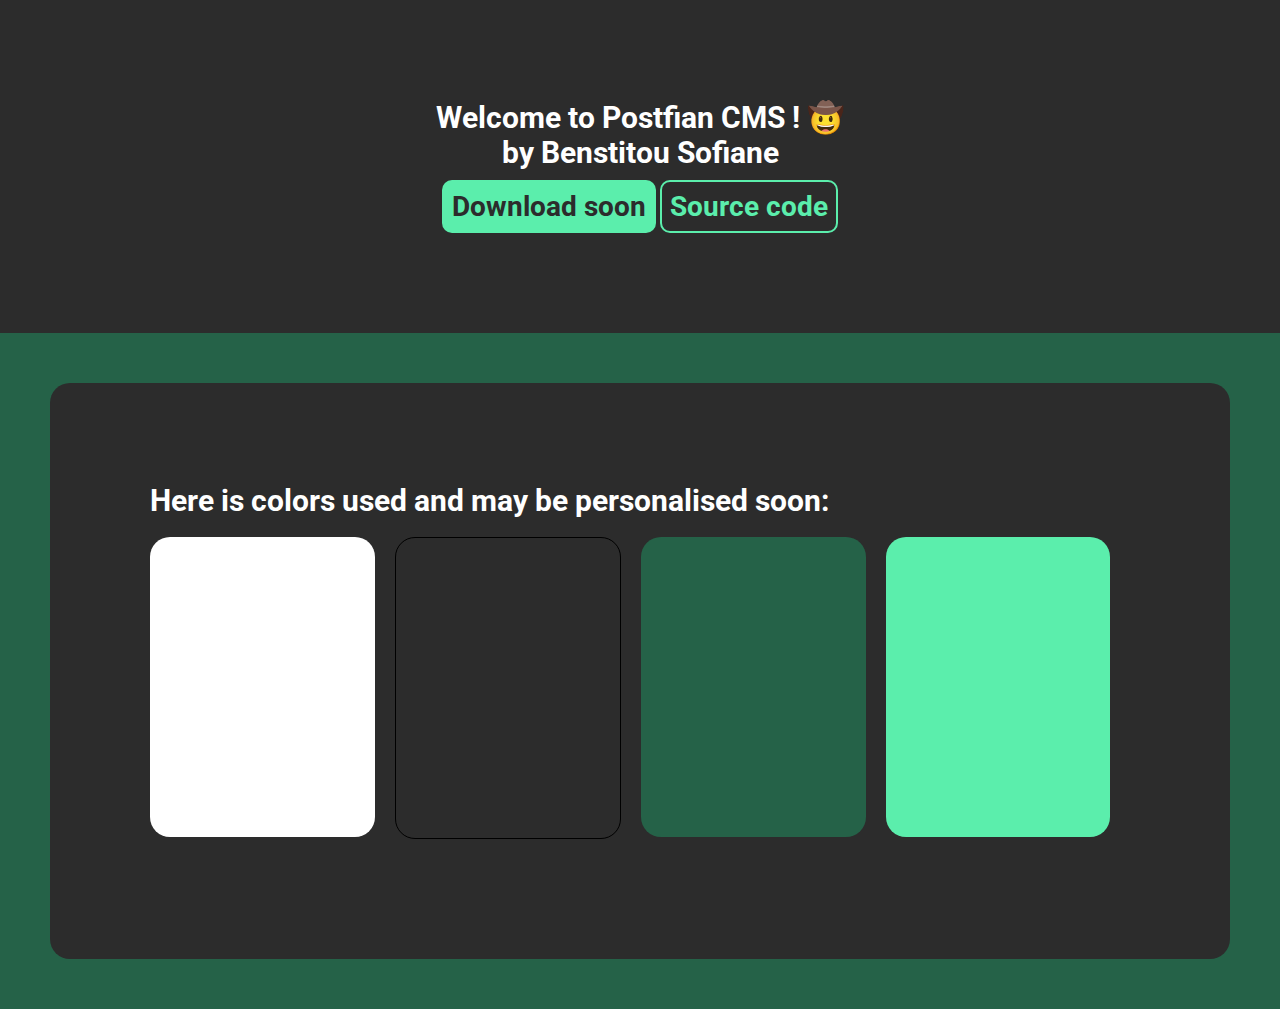
<file: index.html>
<!-- Developed by Benstitou Sofiane -->
<!DOCTYPE html>
<html lang="en">
<head>
    <link rel="stylesheet" href="style.css">
    <meta charset="UTF-8">
    <meta name="viewport" content="width=device-width, initial-scale=1.0">
    <title>Postfian website</title>
</head>
<body>
    <header>
        <h1>Welcome to Postfian CMS ! 🤠</h1>
        <h1> by Benstitou Sofiane</h1>
        <a href="" class="contrast">Download soon</a>
        <a href="https://github.com/benstitousofiane/postfian" class="hight-constrast" target="_blank">Source code</a>
    </header>

    <main>
        <h1>Here is colors used and may be personalised soon:</h1><br>
        <div id="colors">
            <div class="default-text"></div>
            <div class="contrast-and-background"></div>
            <div class="background"></div>
            <div class="background-contrast"></div>
        </div>
    </main>
</body>
</html>
</file>
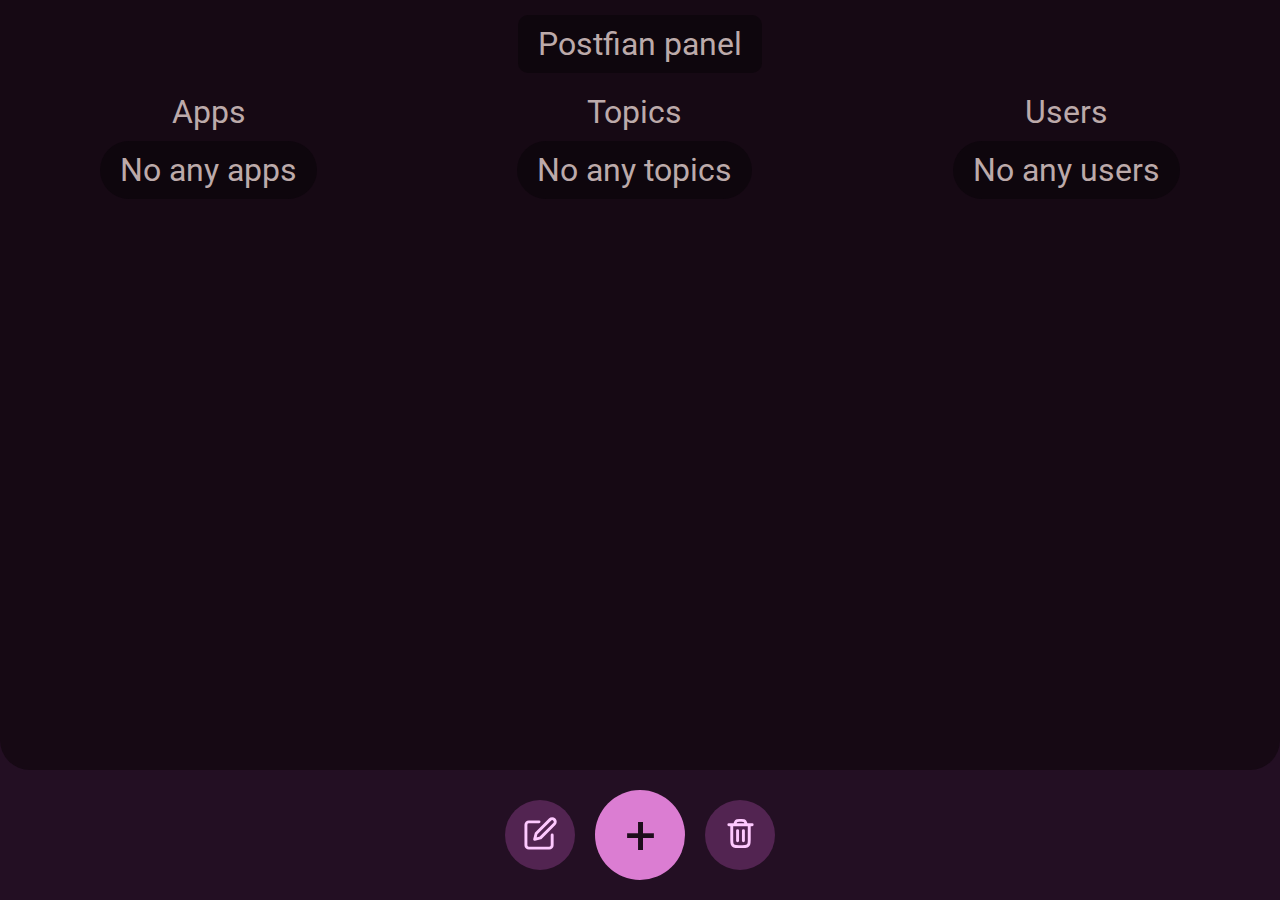
<file: public/panel/index.html>
<!DOCTYPE html>
<html lang="en">
<head>
    <link rel="stylesheet" href="../css/shapes.css">
    <link rel="stylesheet" href="../css/fonts.css">
    <link rel="stylesheet" href="../css/colors.css">
    <meta charset="UTF-8">
    <meta name="viewport" content="width=device-width, initial-scale=1.0">
    <title>Postfian Panel</title>
</head>
<body>
    <header>
        <h1>Postfian panel</h1>
    </header>
    <main>
        <section id="apps">
            <h1>Apps</h1>
            <h1 class="foreforeground">No any apps</h1>
        </section>
        <section id="topics">
            <h1>Topics</h1>
            <h1 class="foreforeground">No any topics</h1>
        </section>
        <section id="users">
            <h1>Users</h1>
            <h1 class="foreforeground">No any users</h1>
        </section>
    </main>
    <footer>
        <button class="button-2">
            <?xml version="1.0" ?><svg class="feather feather-edit" fill="none" height="800px" stroke="currentColor" stroke-linecap="round" stroke-linejoin="round" stroke-width="2" viewBox="0 0 24 24" width="800px" xmlns="http://www.w3.org/2000/svg"><path d="M11 4H4a2 2 0 0 0-2 2v14a2 2 0 0 0 2 2h14a2 2 0 0 0 2-2v-7"/><path d="M18.5 2.5a2.121 2.121 0 0 1 3 3L12 15l-4 1 1-4 9.5-9.5z"/></svg>
        </button>

        <form action="add.html">
            <button class="button-1" type="submit"><h1>+</h1></button>
        </form>
        
        <button class="button-2">
            <svg width="800px" height="800px" viewBox="0 0 24 24" fill="none" xmlns="http://www.w3.org/2000/svg">
                <path d="M4 6H20M16 6L15.7294 5.18807C15.4671 4.40125 15.3359 4.00784 15.0927 3.71698C14.8779 3.46013 14.6021 3.26132 14.2905 3.13878C13.9376 3 13.523 3 12.6936 3H11.3064C10.477 3 10.0624 3 9.70951 3.13878C9.39792 3.26132 9.12208 3.46013 8.90729 3.71698C8.66405 4.00784 8.53292 4.40125 8.27064 5.18807L8 6M18 6V16.2C18 17.8802 18 18.7202 17.673 19.362C17.3854 19.9265 16.9265 20.3854 16.362 20.673C15.7202 21 14.8802 21 13.2 21H10.8C9.11984 21 8.27976 21 7.63803 20.673C7.07354 20.3854 6.6146 19.9265 6.32698 19.362C6 18.7202 6 17.8802 6 16.2V6M14 10V17M10 10V17" stroke-width="2" stroke-linecap="round" stroke-linejoin="round"/>
            </svg>
        </button>
        
    </footer>
</body>
</html>
</file>
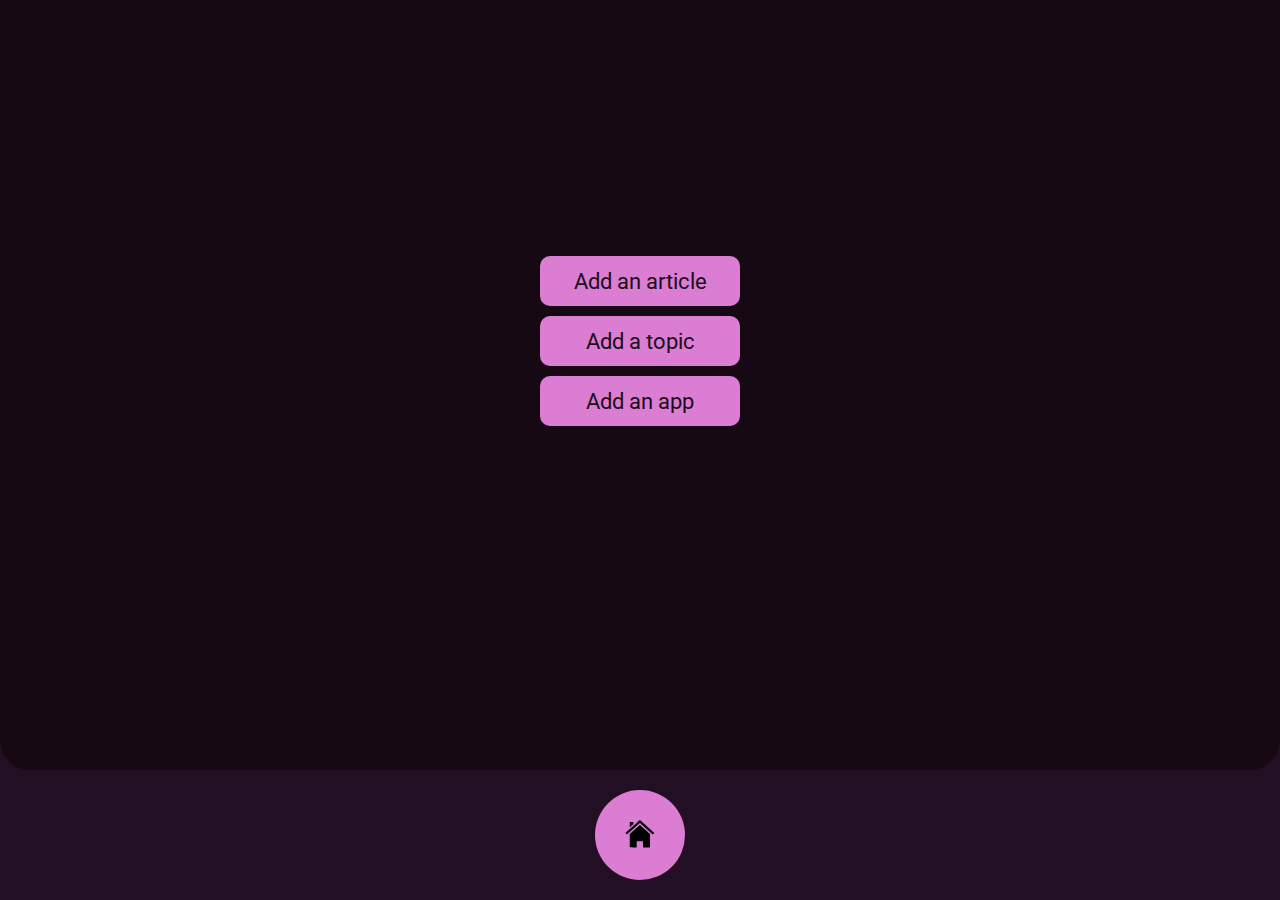
<file: public/panel/add.html>
<!DOCTYPE html>
<html lang="en">
<head>
    <link rel="stylesheet" href="../css/shapes.css">
    <link rel="stylesheet" href="../css/fonts.css">
    <link rel="stylesheet" href="../css/colors.css">
    <meta charset="UTF-8">
    <meta name="viewport" content="width=device-width, initial-scale=1.0">
    <title>Add content - Postfian</title>
</head>
<body>
    <main>
        <div class="center">
            <form action="addarticle.html">
                <button class="button-1 rectangle" type="submit">Add an article</button>
            </form>
            <form action="addtopic.html">
                <button class="button-1 rectangle" type="submit">Add a topic</button>
            </form>
            <form action="addapp.html">
                <button class="button-1 rectangle" type="submit">Add an app</button>
            </form>
        </div>
    </main>
    <footer>
        <form action="index.html">
            <button class="button-1"type="submit">
                <svg version="1.0" xmlns="http://www.w3.org/2000/svg"
                width="800px" height="800px" viewBox="0 0 1280.000000 1280.000000"
                preserveAspectRatio="xMidYMid meet">
               <metadata>
               Created by potrace 1.15, written by Peter Selinger 2001-2017
               </metadata>
               <g transform="translate(0.000000,1280.000000) scale(0.100000,-0.100000)"
               fill="#000000" stroke="none">
               <path d="M4969 10256 c-646 -572 -1825 -1616 -2620 -2320 -794 -703 -1445
               -1282 -1447 -1286 -3 -8 537 -620 548 -620 4 0 407 354 896 788 489 433 1515
               1341 2278 2017 764 677 1426 1263 1472 1302 l82 73 2358 -2090 c1298 -1149
               2364 -2089 2369 -2089 6 0 131 138 279 306 196 223 267 309 260 319 -5 7
               -1185 1054 -2621 2327 -2305 2040 -2617 2313 -2645 2314 -30 1 -146 -100
               -1209 -1041z"/>
               <path d="M2470 9648 l0 -992 33 30 c31 30 1280 1156 1284 1158 0 1 5 180 9
               399 l7 397 -667 0 -666 0 0 -992z"/>
               <path d="M5744 9127 c-236 -210 -1070 -949 -1852 -1641 l-1422 -1259 0 -2371
               c0 -2275 1 -2373 19 -2411 23 -51 74 -101 120 -117 28 -10 286 -13 1216 -13
               l1180 0 5 1065 c5 985 6 1067 22 1097 23 42 80 88 127 102 28 8 315 11 1027
               11 939 0 991 -1 1030 -19 57 -26 110 -92 123 -153 7 -33 11 -392 11 -1078 l0
               -1030 1163 0 c1261 0 1218 -2 1291 54 19 14 43 45 55 69 l21 43 1 2375 1 2374
               -314 280 c-289 258 -3344 2963 -3378 2991 -13 10 -83 -48 -446 -369z"/>
               </g>
               </svg>
            </button>
        </form>
        
    </footer>
</body>
</html>
</file>
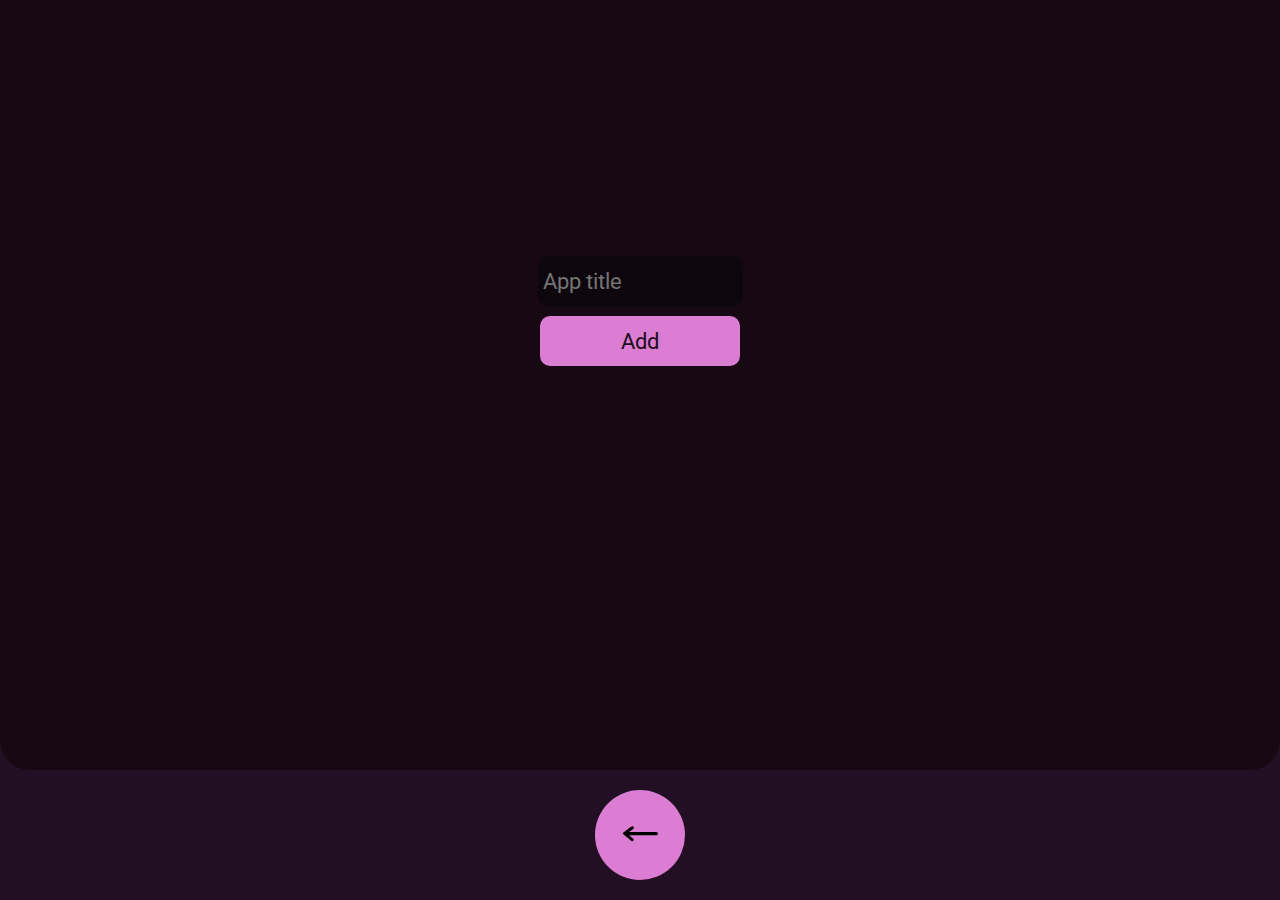
<file: public/panel/addapp.html>
<!DOCTYPE html>
<html lang="en">
<head>
    <link rel="stylesheet" href="../css/shapes.css">
    <link rel="stylesheet" href="../css/fonts.css">
    <link rel="stylesheet" href="../css/colors.css">
    <meta charset="UTF-8">
    <meta name="viewport" content="width=device-width, initial-scale=1.0">
    <title>Add app - Postfian</title>
</head>
<body>
    <main>
        <div class="center">
            <input type="text" name="" id="" placeholder="App title">
            <button class="button-1 rectangle">Add</button>
        </div>
    </main>
    <footer>

        <form action="add.html">
            <button class="button-1"type="submit">
                <svg version="1.0" xmlns="http://www.w3.org/2000/svg"
                width="1280.000000pt" height="640.000000pt" viewBox="0 0 1280.000000 640.000000"
                preserveAspectRatio="xMidYMid meet">
               <metadata>
               Created by potrace 1.15, written by Peter Selinger 2001-2017
               </metadata>
               <g transform="translate(0.000000,640.000000) scale(0.100000,-0.100000)"
               fill="#000000" stroke="none">
               <path d="M3310 5925 c-36 -8 -92 -28 -125 -45 -33 -16 -352 -240 -710 -498
               -357 -257 -1010 -726 -1450 -1041 -536 -384 -822 -596 -866 -640 -193 -194
               -210 -498 -40 -724 48 -65 2884 -2387 2978 -2439 216 -119 480 -82 655 93 111
               111 164 239 162 394 -1 133 -35 235 -113 338 -22 29 -331 289 -814 685 l-778
               637 5078 5 5078 5 59 22 c241 91 391 319 372 563 -18 233 -162 415 -393 498
               -45 16 -369 17 -5132 22 l-5084 5 794 570 c445 319 818 594 849 625 176 177
               206 470 70 678 -74 114 -185 200 -306 237 -72 23 -207 28 -284 10z"/>
               </g>
               </svg>
                
            </button>
        </form>
        
    </footer>
</body>
</html>
</file>
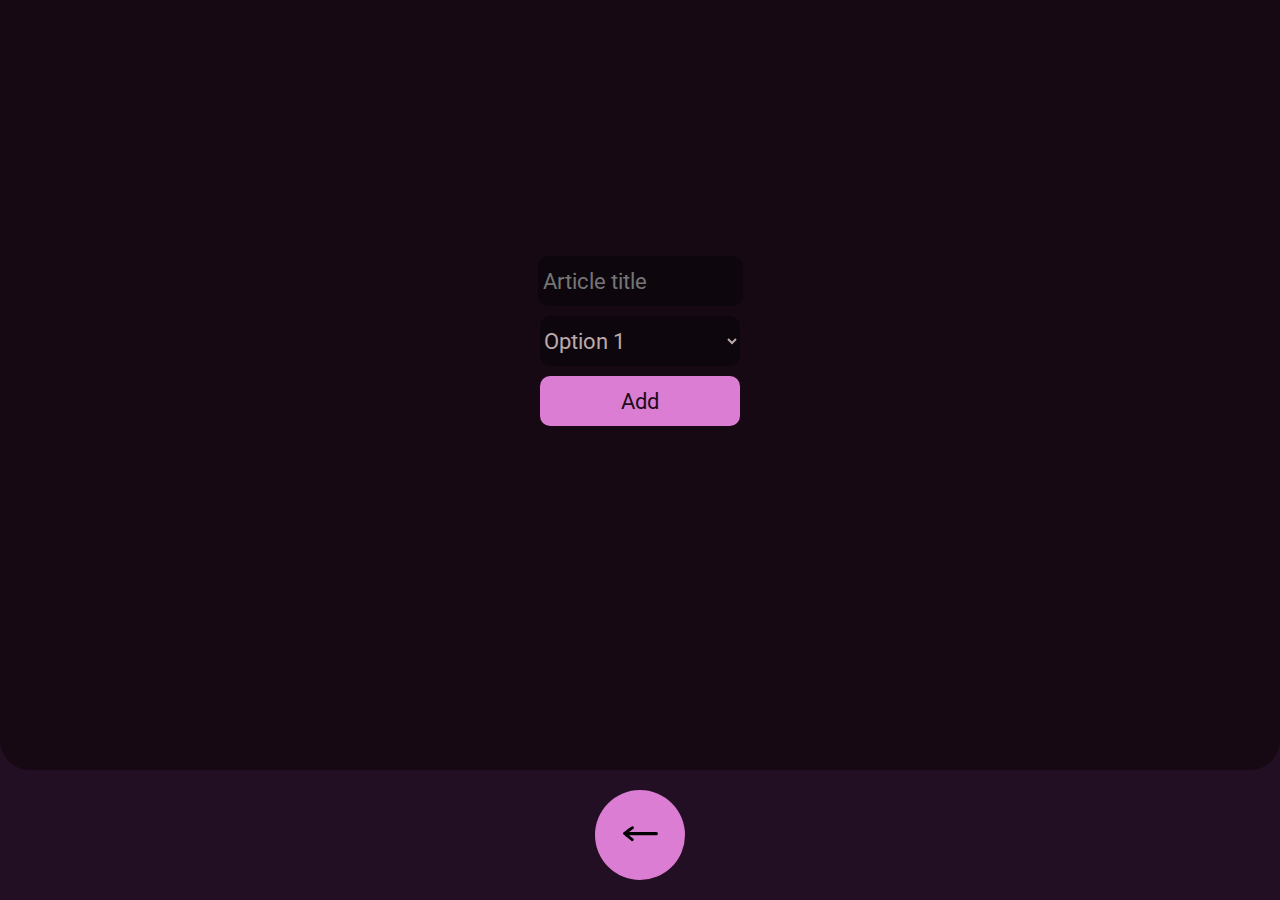
<file: public/panel/addarticle.html>
<!DOCTYPE html>
<html lang="en">
<head>
    <link rel="stylesheet" href="../css/shapes.css">
    <link rel="stylesheet" href="../css/fonts.css">
    <link rel="stylesheet" href="../css/colors.css">
    <meta charset="UTF-8">
    <meta name="viewport" content="width=device-width, initial-scale=1.0">
    <title>Add article - Postfian</title>
</head>
<body>
    <main>
        <div class="center">
            <input type="text" name="" id="" placeholder="Article title">
            <select name="" id="" class="rectangle">
                <option value="">Option 1</option>
                <option value="">Option 2</option>
                <option value="">Option 3</option>
            </select>
            <button class="button-1 rectangle">Add</button>
        </div>
    </main>
    <footer>

        <form action="add.html">
            <button class="button-1"type="submit">
                <svg version="1.0" xmlns="http://www.w3.org/2000/svg"
                width="1280.000000pt" height="640.000000pt" viewBox="0 0 1280.000000 640.000000"
                preserveAspectRatio="xMidYMid meet">
               <metadata>
               Created by potrace 1.15, written by Peter Selinger 2001-2017
               </metadata>
               <g transform="translate(0.000000,640.000000) scale(0.100000,-0.100000)"
               fill="#000000" stroke="none">
               <path d="M3310 5925 c-36 -8 -92 -28 -125 -45 -33 -16 -352 -240 -710 -498
               -357 -257 -1010 -726 -1450 -1041 -536 -384 -822 -596 -866 -640 -193 -194
               -210 -498 -40 -724 48 -65 2884 -2387 2978 -2439 216 -119 480 -82 655 93 111
               111 164 239 162 394 -1 133 -35 235 -113 338 -22 29 -331 289 -814 685 l-778
               637 5078 5 5078 5 59 22 c241 91 391 319 372 563 -18 233 -162 415 -393 498
               -45 16 -369 17 -5132 22 l-5084 5 794 570 c445 319 818 594 849 625 176 177
               206 470 70 678 -74 114 -185 200 -306 237 -72 23 -207 28 -284 10z"/>
               </g>
               </svg>
                
            </button>
        </form>
        
    </footer>
</body>
</html>
</file>
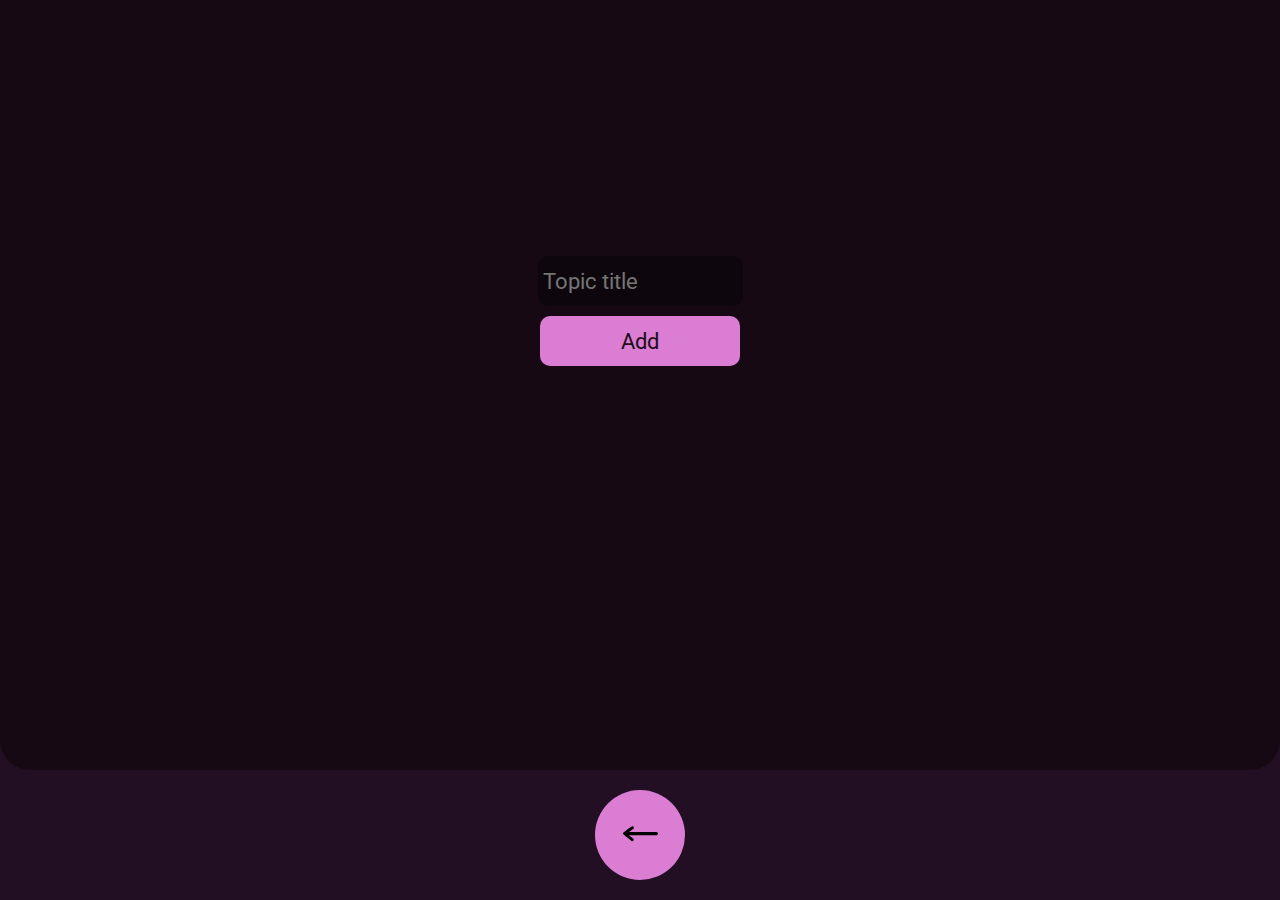
<file: public/panel/addtopic.html>
<!DOCTYPE html>
<html lang="en">
<head>
    <link rel="stylesheet" href="../css/shapes.css">
    <link rel="stylesheet" href="../css/fonts.css">
    <link rel="stylesheet" href="../css/colors.css">
    <meta charset="UTF-8">
    <meta name="viewport" content="width=device-width, initial-scale=1.0">
    <title>Add topic - Postfian</title>
</head>
<body>
    <main>
        <div class="center">
            <input type="text" name="" id="" placeholder="Topic title">
            <button class="button-1 rectangle">Add</button>
        </div>
    </main>
    <footer>

        <form action="add.html">
            <button class="button-1"type="submit">
                <svg version="1.0" xmlns="http://www.w3.org/2000/svg"
                width="1280.000000pt" height="640.000000pt" viewBox="0 0 1280.000000 640.000000"
                preserveAspectRatio="xMidYMid meet">
               <metadata>
               Created by potrace 1.15, written by Peter Selinger 2001-2017
               </metadata>
               <g transform="translate(0.000000,640.000000) scale(0.100000,-0.100000)"
               fill="#000000" stroke="none">
               <path d="M3310 5925 c-36 -8 -92 -28 -125 -45 -33 -16 -352 -240 -710 -498
               -357 -257 -1010 -726 -1450 -1041 -536 -384 -822 -596 -866 -640 -193 -194
               -210 -498 -40 -724 48 -65 2884 -2387 2978 -2439 216 -119 480 -82 655 93 111
               111 164 239 162 394 -1 133 -35 235 -113 338 -22 29 -331 289 -814 685 l-778
               637 5078 5 5078 5 59 22 c241 91 391 319 372 563 -18 233 -162 415 -393 498
               -45 16 -369 17 -5132 22 l-5084 5 794 570 c445 319 818 594 849 625 176 177
               206 470 70 678 -74 114 -185 200 -306 237 -72 23 -207 28 -284 10z"/>
               </g>
               </svg>
                
            </button>
        </form>    
        
    </footer>
</body>
</html>
</file>
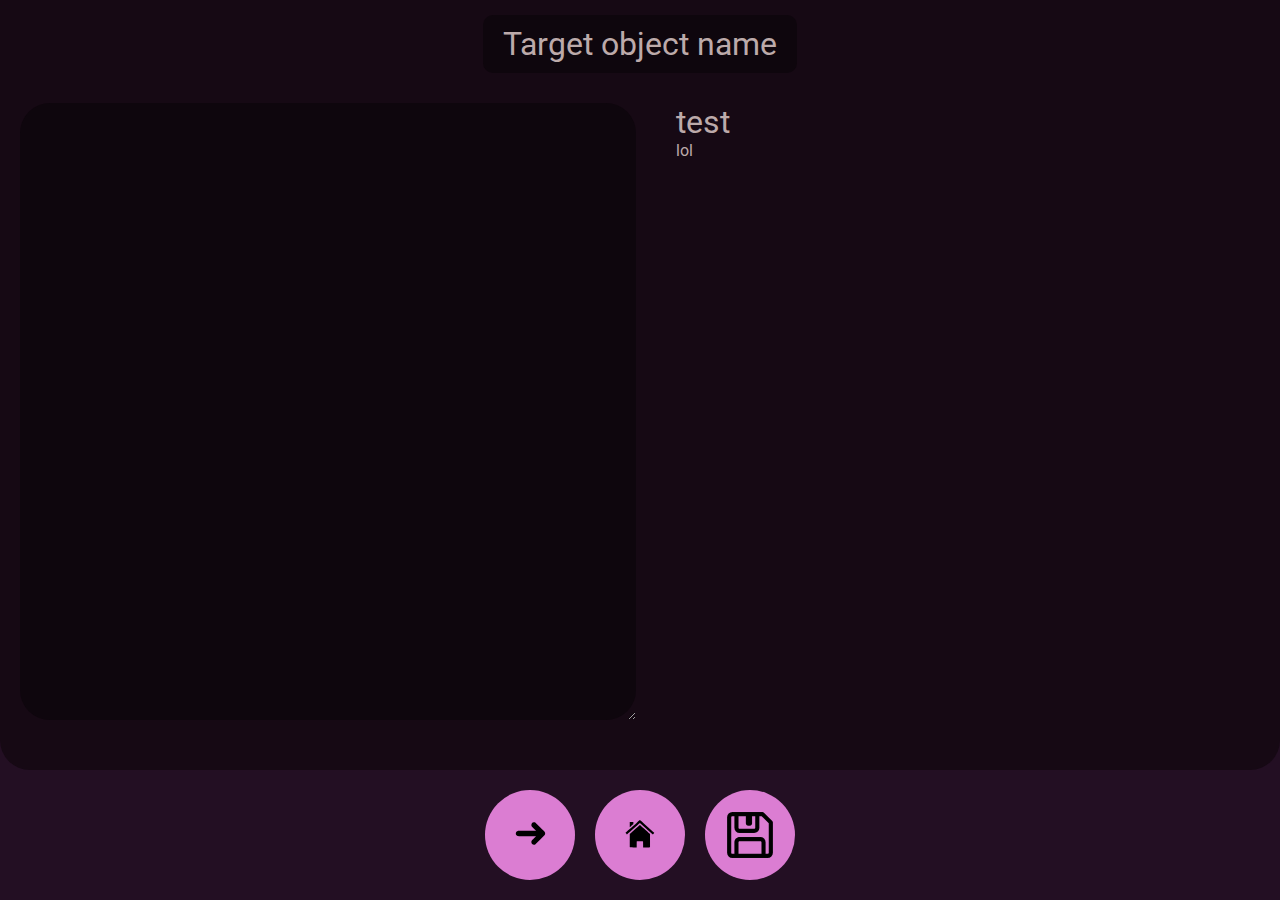
<file: public/panel/edit.html>
<!DOCTYPE html>
<html lang="en">
<head>
    <link rel="stylesheet" href="../css/shapes.css">
    <link rel="stylesheet" href="../css/fonts.css">
    <link rel="stylesheet" href="../css/colors.css">
    <meta charset="UTF-8">
    <meta name="viewport" content="width=device-width, initial-scale=1.0">
    <title>Postfian - edit</title>
</head>
<body>
    <header>
        <h1>Target object name</h1>
    </header>
    <main>
        <textarea name="script" id="script" cols="100" rows="10"></textarea>
        <div id="preview">
            <h1>test</h1>
            <p>lol</p>
        </div>
    </main>

    <footer>
        <button class="button-1" onclick="runButton()" title="See preview">
            <svg version="1.0" xmlns="http://www.w3.org/2000/svg"
            width="800px" height="800px" viewBox="0 0 1280.000000 1280.000000"
            preserveAspectRatio="xMidYMid meet">
           <metadata>
           Created by potrace 1.15, written by Peter Selinger 2001-2017
           </metadata>
           <g transform="translate(0.000000,1280.000000) scale(0.100000,-0.100000)"
           fill="#000000" stroke="none">
           <path d="M7556 10480 c-384 -61 -686 -316 -799 -676 -88 -278 -46 -583 115
           -832 40 -62 200 -228 806 -834 l756 -758 -3289 -3 -3290 -2 -83 -23 c-412
           -110 -696 -437 -742 -850 -50 -453 224 -878 662 -1028 166 -57 -15 -54 3503
           -54 l3240 0 -756 -757 c-470 -471 -772 -781 -796 -818 -266 -399 -218 -911
           117 -1245 186 -187 417 -282 685 -283 169 -1 295 28 445 103 168 85 66 -15
           2024 1955 l1441 1450 52 95 c196 364 159 787 -98 1104 -32 39 -772 785 -1646
           1657 -1369 1367 -1600 1594 -1674 1643 -157 102 -315 153 -504 160 -60 3 -137
           1 -169 -4z"/>
           </g>
           </svg>
        </button>
        <form action="index.html">

            <button class="button-1"type="submit">
                <svg version="1.0" xmlns="http://www.w3.org/2000/svg"
                width="800px" height="800px" viewBox="0 0 1280.000000 1280.000000"
                preserveAspectRatio="xMidYMid meet">
               <metadata>
               Created by potrace 1.15, written by Peter Selinger 2001-2017
               </metadata>
               <g transform="translate(0.000000,1280.000000) scale(0.100000,-0.100000)"
               fill="#000000" stroke="none">
               <path d="M4969 10256 c-646 -572 -1825 -1616 -2620 -2320 -794 -703 -1445
               -1282 -1447 -1286 -3 -8 537 -620 548 -620 4 0 407 354 896 788 489 433 1515
               1341 2278 2017 764 677 1426 1263 1472 1302 l82 73 2358 -2090 c1298 -1149
               2364 -2089 2369 -2089 6 0 131 138 279 306 196 223 267 309 260 319 -5 7
               -1185 1054 -2621 2327 -2305 2040 -2617 2313 -2645 2314 -30 1 -146 -100
               -1209 -1041z"/>
               <path d="M2470 9648 l0 -992 33 30 c31 30 1280 1156 1284 1158 0 1 5 180 9
               399 l7 397 -667 0 -666 0 0 -992z"/>
               <path d="M5744 9127 c-236 -210 -1070 -949 -1852 -1641 l-1422 -1259 0 -2371
               c0 -2275 1 -2373 19 -2411 23 -51 74 -101 120 -117 28 -10 286 -13 1216 -13
               l1180 0 5 1065 c5 985 6 1067 22 1097 23 42 80 88 127 102 28 8 315 11 1027
               11 939 0 991 -1 1030 -19 57 -26 110 -92 123 -153 7 -33 11 -392 11 -1078 l0
               -1030 1163 0 c1261 0 1218 -2 1291 54 19 14 43 45 55 69 l21 43 1 2375 1 2374
               -314 280 c-289 258 -3344 2963 -3378 2991 -13 10 -83 -48 -446 -369z"/>
               </g>
               </svg>
            </button>

        </form>

        <button class="button-1">
            <svg class="svg-icon" style="width: 50px; height: 50px ;vertical-align: middle;fill: currentColor;overflow: hidden;" viewBox="0 0 1024 1024" version="1.1" xmlns="http://www.w3.org/2000/svg"><path d="M426.666667 128h-149.333334v234.453333c0 12.074667 9.450667 21.546667 21.205334 21.546667h298.922666c11.626667 0 21.205333-9.6 21.205334-21.546667V128h-64v149.504c0 23.466667-19.157333 42.496-42.624 42.496h-42.752A42.666667 42.666667 0 0 1 426.666667 277.504V128zM192 896V661.546667C192 602.474667 239.786667 554.666667 298.837333 554.666667h426.325334A106.709333 106.709333 0 0 1 832 661.546667V896h42.517333A21.312 21.312 0 0 0 896 874.752V273.664L750.336 128H704v234.453333c0 58.965333-47.701333 106.88-106.538667 106.88H298.538667A106.56 106.56 0 0 1 192 362.453333V128H149.248A21.269333 21.269333 0 0 0 128 149.482667v725.034666C128 886.421333 137.578667 896 149.482667 896H192zM42.666667 149.482667A106.602667 106.602667 0 0 1 149.248 42.666667H768a42.666667 42.666667 0 0 1 30.165333 12.501333l170.666667 170.666667A42.666667 42.666667 0 0 1 981.333333 256v618.752A106.645333 106.645333 0 0 1 874.517333 981.333333H149.482667A106.752 106.752 0 0 1 42.666667 874.517333V149.482667z m704 512.042666c0-12.010667-9.536-21.525333-21.504-21.525333H298.837333C286.933333 640 277.333333 649.6 277.333333 661.546667V896h469.333334V661.546667z" fill="#000000" /></svg>
        </button>
    </footer>
    <script src="edit.js"></script>
</body>
</html>
</file>
<file: style.css>
/* Developed by Benstitou Sofiane */
/* Roboto light 300; font-family: 'Roboto', sans-serif; */
@import url('https://fonts.googleapis.com/css2?family=Roboto:wght@300&display=swap');

:root{
    --default-text: white;

    --contrast-and-background: #2c2c2c;

    --background: #256248;
    --background-contrast: #5BEEAC;

    --mobile-flex-direction: column;

    --mobile-width: 100%;
    --mobile-height: 100px;

    --mobile-margin: 50px;
    --mobile-padding: 50px;

    --mobile-h1-font-size: 20px;
    --mobile-a-font-size: 18px;

}

*{
    padding: 0;
    margin: 0;
}


h1{
    font-size: var(--mobile-h1-font-size);
}

a.contrast{
    display: inline-block;
    text-decoration: none;
    color: var(--contrast-and-background);
    background-color: var(--background-contrast);
    margin-top: 10px;
    padding: 10px;
    font-weight: bold;
    border-radius: 10px;
    font-size: var(--mobile-a-font-size);
}

a.hight-constrast{
    display: inline-block;
    padding: 8px;
    text-decoration: none;
    color: var(--background-contrast);
    border: 2px solid var(--background-contrast);
    font-weight: bold;
    font-size: var(--mobile-a-font-size);
    border-radius: 10px;
}


body{
    font-family: 'Roboto', sans-serif;
    background-color: var(--background);
    color: var(--default-text);
}

header{
    background-color: var(--contrast-and-background);
    padding: var(--mobile-padding);
    text-align: center;
}

main{
    margin: var(--mobile-margin);
    padding: var(--mobile-padding);

    background-color: var(--contrast-and-background);
    border-radius: 20px;
}

div#colors{
    display: flex;
    flex-direction: var(--mobile-flex-direction);
    border-radius: 20px;
    justify-content: space-around;
}

div#colors *{
    width: 100%;
    height: var(--mobile-height);
    border-radius: 20px;
    /* margin-top: 20px; */
    margin: 0px 20px 20px 00px;
    
}

div.default-text{
    background-color: var(--default-text);
}
div.contrast-and-background{
    border: 1px solid black;
    background-color: var(--contrast-and-background);
}
div.background{
    background-color: var(--background);
}
div.background-contrast{
    background-color: var(--background-contrast);
}

@media (min-width: 850px){
    :root{
        --default-text: white;
    
        --contrast-and-background: #2c2c2c;
    
        --background: #256248;
        --background-contrast: #5BEEAC;
    
        --mobile-flex-direction: row;
    
        --mobile-width: 100%;
        --mobile-height: 300px;
    
        --mobile-margin: 50px;
        --mobile-padding: 100px;
    
        --mobile-h1-font-size: 30px;
        --mobile-a-font-size: 28px;
    
    }
}
</file>
<file: public/css/shapes.css>
/* 

main panel shape : rectangle with border radius

button shapes 1 : circle

button shape 2 : rounded rectangle

input : merged with foreground

*/

:root{
    --button-width: 80px;
    --button-height: 80px;

    --default-margin-button: 10px;

    --main-direction: row;
    --space: space-around
}

*{
    margin: 0;
    padding: 0;
}

html, body{
    height: 100%;
}

header{
    display: flex;
    flex-direction: row;
    align-items: center;
    justify-content: center;
}

body{
    display: flex;
    flex-direction: column;
}

main{
    display: flex;
    flex-direction: var(--main-direction);

    flex-grow: 1;
    border-radius: 0px 0px 30px 30px;

    justify-content: var(--space);

    text-align: center;
}

main section{
    margin-top: 10px;
    margin-bottom: 10px;
}

header h1{
    display: inline-block;
    padding: 10px 20px 10px 20px;
    margin-bottom: 10px;
    border-radius: 10px;
}

main section .foreforeground{
    margin-top: 10px;
    display: inline-block;
    padding: 10px 20px 10px 20px;
    margin-bottom: 10px;
    border-radius: 30px;
}

.center{
    margin-top: 20%;
    display: flex;
    flex-direction: column;
    align-items: center;
}


footer{
    margin-top: 10px;
    margin-bottom: 10px;
    display: flex;
    flex-direction: row;
    align-items: center;
    width: 100%;
    justify-content: center;
}

footer button{
    margin: var(--default-margin-button);
}


button svg{
    width: calc(var(--button-width) - 45px);
    height: calc(var(--button-heights) - 45px);
}


.button-1{
    border: none;
    width: calc(var(--button-width) + 10px);
    height: calc(var(--button-height) + 10px);
    align-items: center;
    border-radius: 100%;
    cursor: pointer;
}

.button-1 h1{
    font-size: calc(var(--button-width) - 25px);
}

.button-2{
    border: none;
    border-radius: 100%;
    width: calc(var(--button-width) - 10px);
    height: calc(var(--button-height) - 10px);
    cursor: pointer;
}

a{
    font-size: 25px;
    text-decoration: underline;
}

input[type=text]{
    width: 200px;
    height: 50px;
    font-size: 22px;
    padding-left: 5px;
    border: none;
    border-radius: 10px;
    margin-bottom: 10px;
}

textarea{
    margin: 20px 20px 50px 20px;
    outline: none;
    border: none;
    font-size: 22px;
    padding: 20px;
    border-radius: 30px;
}

select{
    border: none;
}


.rectangle{
    border-radius: 10px;
    height: 50px;
    width: 200px;
    font-size: 22px;
    margin-bottom: 10px;
}

#preview{
    width: 100%;
    margin: 20px;
    text-align: left;
}

@media (max-width: 1000px){
    :root{
        --button-width: 80px;
        --button-height: 80px;
    
        --default-margin-button: 10px;
    
        --main-direction: column;
        --space: space-between;
    }
}
</file>
<file: public/css/fonts.css>
/* Roboto Regular 400; font-family: 'Roboto', sans-serif; */
@import url('https://fonts.googleapis.com/css2?family=Roboto&display=swap');

*{
    font-family: 'Roboto', sans-serif;
    font-weight: normal;
}
</file>
<file: public/css/colors.css>
/*
input color: white

text color : grey / dark color

button color 1 : very colorful
-> button color 1 background : 
-> button color 1 forground

button color 2 : darker than button color 1
-> button color 2 background
-> button color 2 forground

foreground  color : very dark color, but still see the initial color

background color : lighter than foreground color

input color : same than background color
-> input color backgorund
-> input color foreground

Todo : an automatic palet maker by manipulate hexa, can be use after in js script.
*/

:root{
    --input-color : white;
    
    --text-color: #bcaaaa;

    --button-color-1-background: #db7dd2;
    --button-color-1-foreground: #1d0d1b;

    --button-color-2-background: #522451;
    --button-color-2-foreground: #fec9ff;

    --background-color: #230f23;
    --foreground-color: #160914;

    --foreforeground-background: #0e060d;
}

body{
    background-color: var(--background-color);
    color: var(--text-color);
}

header{
    background-color: var(--foreground-color);
    padding-top: 15px;
}

header h1{
    background-color: var(--foreforeground-background);
    color: var(--text-color);
}

main{
    background-color: var(--foreground-color);
}

main section .foreforeground{
    background-color: var(--foreforeground-background);
    color: var(--text-color);
}

.button-1{
    background-color: var(--button-color-1-background);
    color: var(--button-color-1-foreground);
}

.button-1 svg{
    fill: var(--button-color-1-background);
    stroke: var(--button-color-2-foreground);
    background-color: var(--button-color-1-background);
}

.button-2{
    color: var(--button-color-2-foreground);
    background-color: var(--button-color-2-background);
}

.button-2 svg{
    fill: var(--button-color-2-background);
    stroke: var(--button-color-2-foreground);
    background-color: var(--button-color-2-background);
}

a{
    color: var(--button-color-1-background);
}

input[type=text]{
    background-color: var(--foreforeground-background);
    color: var(--text-color);
}

textarea{
    background-color: var(--foreforeground-background);
    color: var(--text-color);
}

select{
    background-color: var(--foreforeground-background);
    color: var(--text-color);
}
</file>
